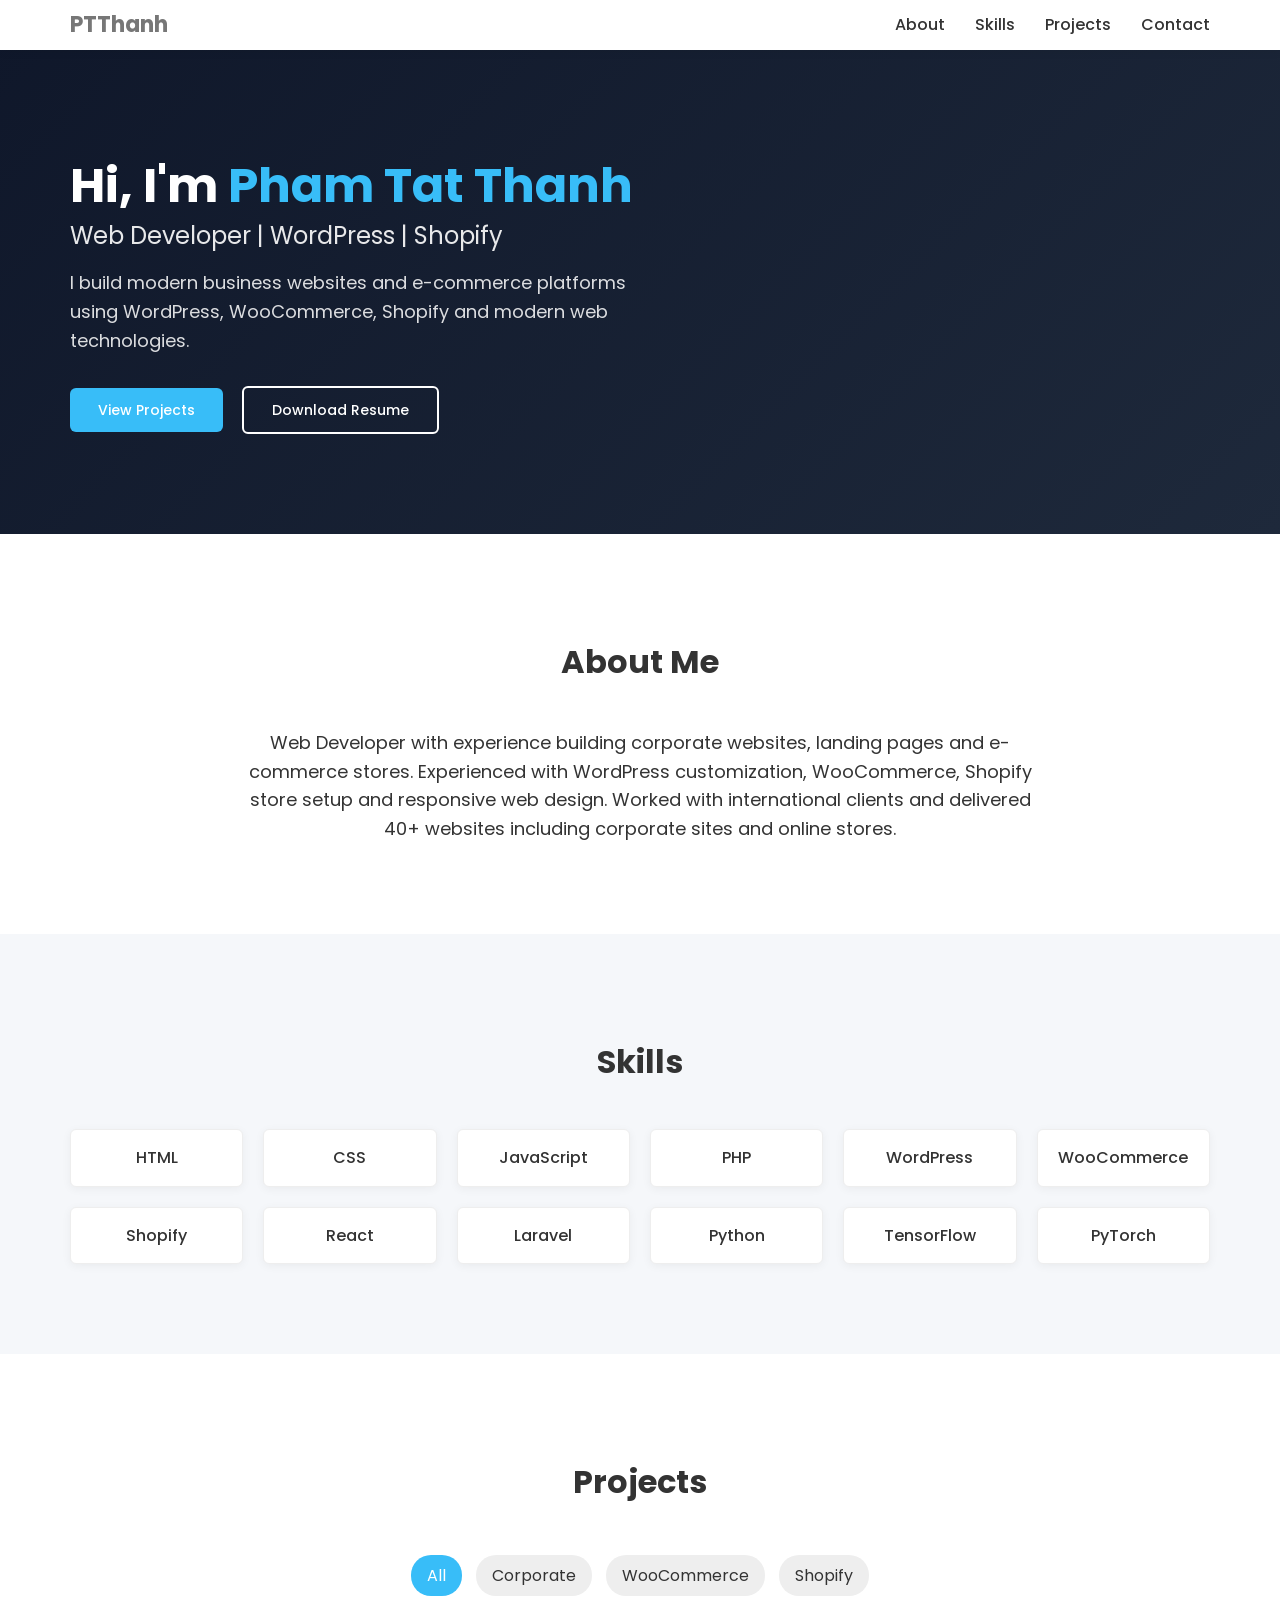
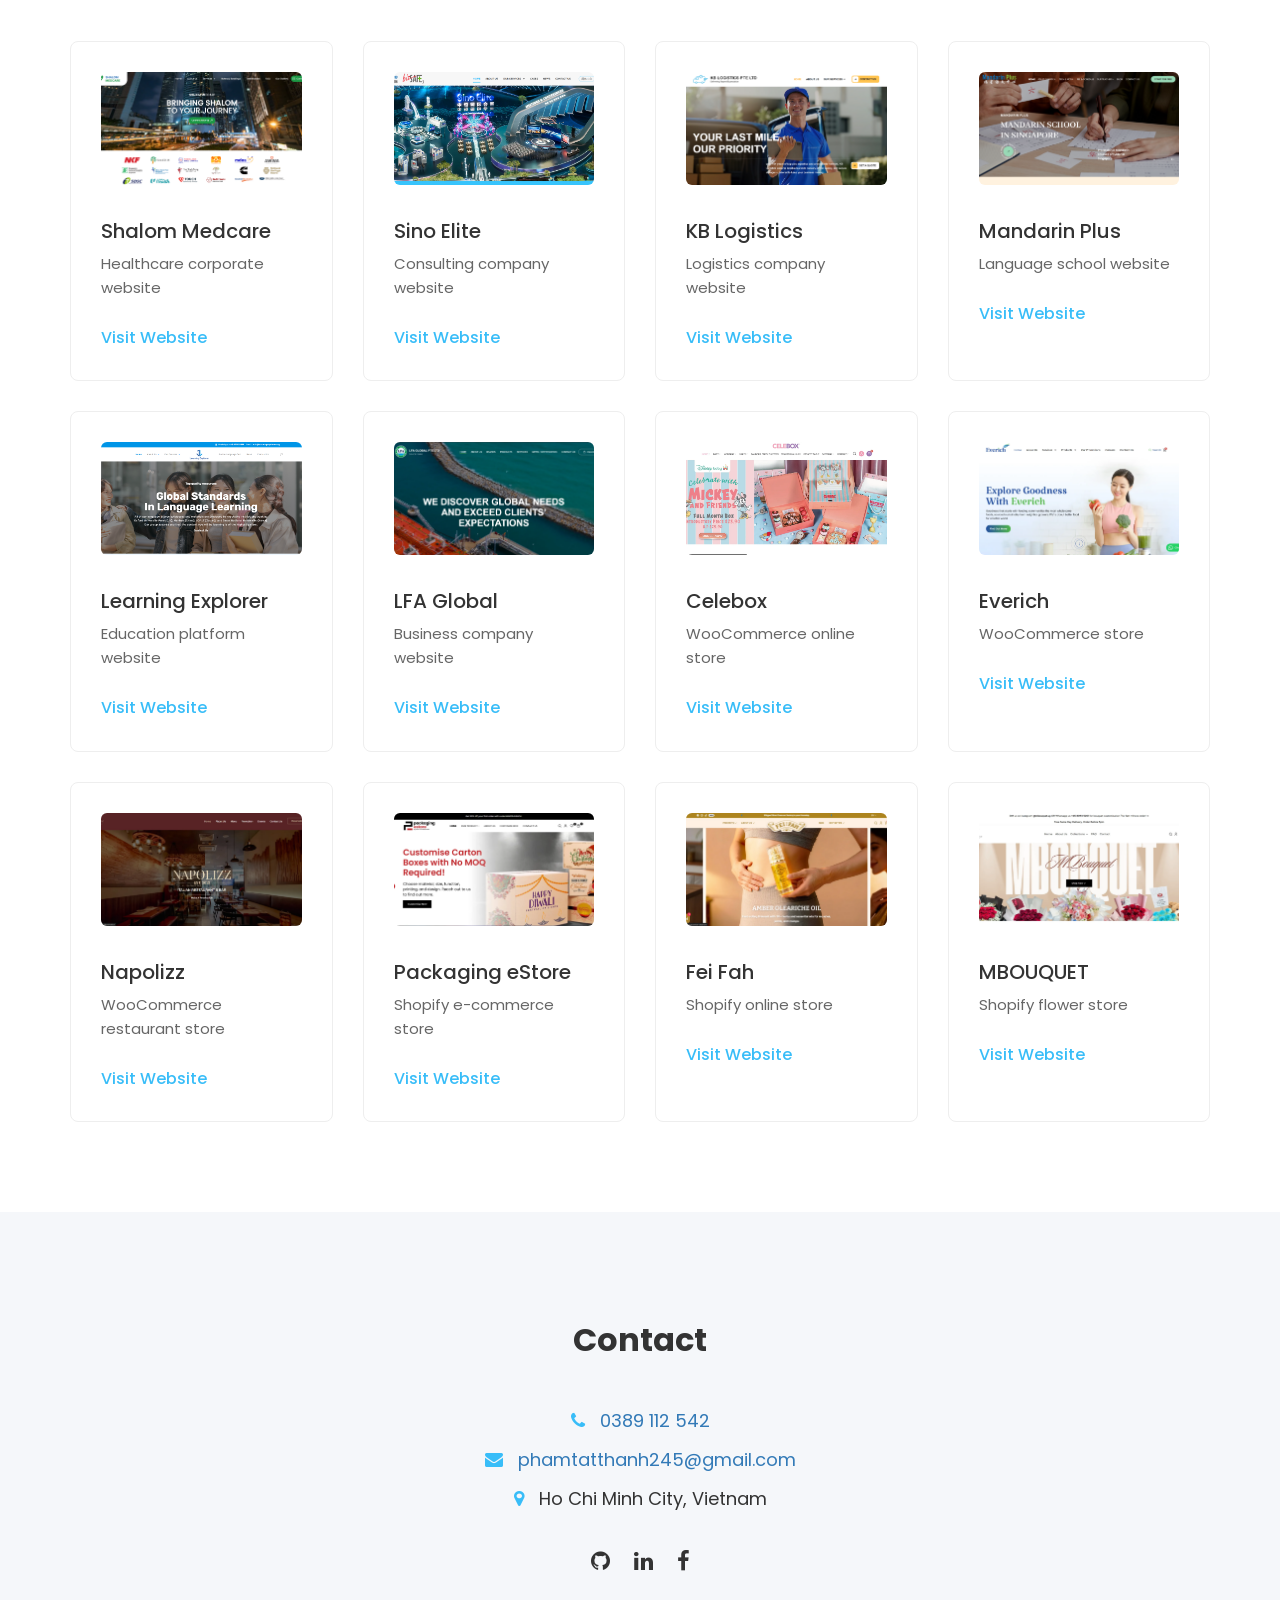
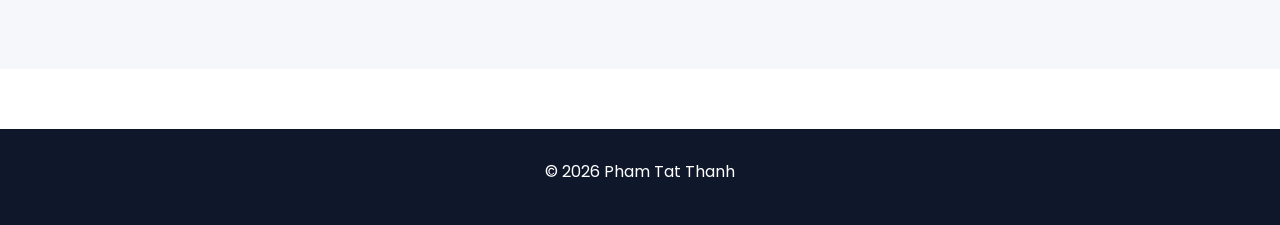
<file: index.html>
<!DOCTYPE html>
<html lang="en">

<head>

<meta charset="utf-8">
<meta name="viewport" content="width=device-width, initial-scale=1">

<title>Pham Tat Thanh | Web Developer</title>

<link href="https://fonts.googleapis.com/css2?family=Poppins:wght@300;400;500;600;700&display=swap" rel="stylesheet">

<link rel="stylesheet" href="vendors/bootstrap/css/bootstrap.min.css">
<link rel="stylesheet" href="vendors/font-awesome/css/font-awesome.min.css">

<link rel="stylesheet" href="style.css">

</head>

<body>


<!-- NAVBAR -->

<nav class="navbar navbar-default navbar-fixed-top">

<div class="container">

<div class="navbar-header">

<a class="navbar-brand" href="#">
PTThanh
</a>

</div>

<ul class="nav navbar-nav navbar-right">

<li><a href="#about">About</a></li>
<li><a href="#skills">Skills</a></li>
<li><a href="#projects">Projects</a></li>
<li><a href="#contact">Contact</a></li>

</ul>

</div>

</nav>



<!-- HERO -->

<section class="hero">

<div class="container">

<div class="hero-content">

<h1>
Hi, I'm <span>Pham Tat Thanh</span>
</h1>

<h2>
Web Developer | WordPress | Shopify
</h2>

<p>

I build modern business websites and e-commerce platforms using
WordPress, WooCommerce, Shopify and modern web technologies.

</p>

<div class="hero-buttons">

<a href="#projects" class="btn btn-primary">View Projects</a>

<a href="images\Pham-Tat-Thanh-CV-EN.pdf"
target="_blank"
class="btn btn-outline">

Download Resume

</a>

</div>

</div>

</div>

</section>



<!-- ABOUT -->

<section id="about" class="section">

<div class="container">

<h2 class="section-title">About Me</h2>

<p class="about-text">

Web Developer with experience building corporate websites,
landing pages and e-commerce stores.

Experienced with WordPress customization, WooCommerce,
Shopify store setup and responsive web design.

Worked with international clients and delivered
40+ websites including corporate sites and online stores.

</p>

</div>

</section>



<!-- SKILLS -->

<section id="skills" class="section section-gray">

<div class="container">

<h2 class="section-title">Skills</h2>

<div class="skills-grid">

<div class="skill">HTML</div>
<div class="skill">CSS</div>
<div class="skill">JavaScript</div>
<div class="skill">PHP</div>
<div class="skill">WordPress</div>
<div class="skill">WooCommerce</div>
<div class="skill">Shopify</div>
<div class="skill">React</div>
<div class="skill">Laravel</div>
<div class="skill">Python</div>
<div class="skill">TensorFlow</div>
<div class="skill">PyTorch</div>
</div>

</div>

</section>



<section id="projects" class="section">

<div class="container">

<h2 class="section-title">Projects</h2>

<div class="project-filter">

<button class="active" data-filter="all">All</button>
<button data-filter="corporate">Corporate</button>
<button data-filter="ecommerce">WooCommerce</button>
<button data-filter="shopify">Shopify</button>

</div>


<div class="projects-grid">

<!-- PROJECT -->

<div class="project-card corporate">

<img src="images/projects/shmedcare.png">

<h3>Shalom Medcare</h3>

<p>Healthcare corporate website</p>

<a href="https://shmedcare.com" target="_blank">
Visit Website
</a>

</div>


<div class="project-card corporate">

<img src="images/projects/sinoelite.png">

<h3>Sino Elite</h3>

<p>Consulting company website</p>

<a href="https://sinoelite.com.sg" target="_blank">
Visit Website
</a>

</div>


<div class="project-card corporate">

<img src="images/projects/kblogistics.png">

<h3>KB Logistics</h3>

<p>Logistics company website</p>

<a href="https://kblogistics.sg" target="_blank">
Visit Website
</a>

</div>


<div class="project-card corporate">

<img src="images/projects/mandarinplus.png">

<h3>Mandarin Plus</h3>

<p>Language school website</p>

<a href="https://mandarinplus.com.sg" target="_blank">
Visit Website
</a>

</div>


<div class="project-card corporate">

<img src="images/projects/learningexplorer.png">

<h3>Learning Explorer</h3>

<p>Education platform website</p>

<a href="https://learningexplorer.org" target="_blank">
Visit Website
</a>

</div>


<div class="project-card corporate">

<img src="images/projects/lfaglobal.webp">

<h3>LFA Global</h3>

<p>Business company website</p>

<a href="https://lfaglobal.com" target="_blank">
Visit Website
</a>

</div>


<!-- WooCommerce -->

<div class="project-card ecommerce">

<img src="images/projects/celebox.webp">

<h3>Celebox</h3>

<p>WooCommerce online store</p>

<a href="https://celebox.com.sg" target="_blank">
Visit Website
</a>

</div>


<div class="project-card ecommerce">

<img src="images/projects/everich.webp">

<h3>Everich</h3>

<p>WooCommerce store</p>

<a href="https://everich.com.sg" target="_blank">
Visit Website
</a>

</div>


<div class="project-card ecommerce">

<img src="images/projects/napolizz.webp">

<h3>Napolizz</h3>

<p>WooCommerce restaurant store</p>

<a href="https://napolizz.com.sg" target="_blank">
Visit Website
</a>

</div>


<!-- Shopify -->

<div class="project-card shopify">

<img src="images/projects/packagingestore.webp">

<h3>Packaging eStore</h3>

<p>Shopify e-commerce store</p>

<a href="https://packagingestore.com.sg" target="_blank">
Visit Website
</a>

</div>


<div class="project-card shopify">

<img src="images/projects/feifah.webp">

<h3>Fei Fah</h3>

<p>Shopify online store</p>

<a href="https://feifah.com" target="_blank">
Visit Website
</a>

</div>


<div class="project-card shopify">

<img src="images/projects/mbouquet.webp">

<h3>MBOUQUET</h3>

<p>Shopify flower store</p>

<a href="https://mbouquet.sg" target="_blank">
Visit Website
</a>

</div>


</div>

</div>

</section>



<!-- CONTACT -->

<section id="contact" class="section section-gray">

<div class="container">

<h2 class="section-title">Contact</h2>

<div class="contact-info">

<p>
<i class="fa fa-phone"></i>
<a href="tel:0389112542">0389 112 542</a>
</p>

<p>
<i class="fa fa-envelope"></i>
<a href="mailto:phamtatthanh245@gmail.com">
phamtatthanh245@gmail.com
</a>
</p>

<p>
<i class="fa fa-map-marker"></i>
Ho Chi Minh City, Vietnam
</p>

</div>

<div class="socials">

<a href="https://github.com/PTThanh01"><i class="fa fa-github"></i></a>
<a href="https://www.linkedin.com/in/th%C3%A0nh-ph%E1%BA%A1m-941441200/"><i class="fa fa-linkedin"></i></a>
<a href="https://www.facebook.com/tatthanh.pham.0710/"><i class="fa fa-facebook"></i></a>

</div>

</div>

</section>



<footer class="footer">

<div class="container">

<p>
© 2026 Pham Tat Thanh
</p>

</div>

</footer>


<script>

const filterButtons = document.querySelectorAll(".project-filter button");
const projects = document.querySelectorAll(".project-card");

filterButtons.forEach(button=>{

button.addEventListener("click",()=>{

filterButtons.forEach(btn=>btn.classList.remove("active"));
button.classList.add("active");

let filter = button.dataset.filter;

projects.forEach(project=>{

if(filter === "all"){
project.style.display="block";
}
else if(project.classList.contains(filter)){
project.style.display="block";
}
else{
project.style.display="none";
}

})

})

})

</script>

</body>
</html>
</file>
<file: style.css>
/* ===== GLOBAL ===== */

body{
    font-family: 'Poppins', sans-serif;
    font-size:16px;
    color:#333;
    background:#ffffff;
    line-height:1.6;
}

a{
    text-decoration:none;
    transition:0.3s;
}

a:hover{
    text-decoration:none;
}



/* ===== NAVBAR ===== */

.navbar{
    background:#ffffff;
    border:none;
    box-shadow:0 2px 10px rgba(0,0,0,0.05);
}

.navbar-brand{
    font-weight:700;
    font-size:22px;
}

.navbar-nav > li > a{
    font-weight:500;
    color:#333 !important;
}

.navbar-nav > li > a:hover{
    color:#007bff !important;
}



/* ===== HERO ===== */

.hero{
    padding:140px 0 100px;
    background:linear-gradient(135deg,#0f172a,#1e293b);
    color:#fff;
}

.hero h1{
    font-size:48px;
    font-weight:700;
}

.hero h1 span{
    color:#38bdf8;
}

.hero h2{
    margin-top:10px;
    font-size:24px;
    font-weight:400;
    opacity:0.9;
}

.hero p{
    margin-top:20px;
    max-width:600px;
    font-size:18px;
    opacity:0.85;
}

.hero-buttons{
    margin-top:30px;
}

.hero-buttons .btn{
    margin-right:15px;
}



/* ===== BUTTONS ===== */

.btn{
    padding:12px 28px;
    border-radius:6px;
    font-weight:500;
}

.btn-primary{
    background:#38bdf8;
    border:none;
}

.btn-primary:hover{
    background:#0ea5e9;
}

.btn-outline{
    border:2px solid #fff;
    color:#fff;
}

.btn-outline:hover{
    background:#fff;
    color:#000;
}



/* ===== SECTION ===== */

.section{
    padding:90px 0;
}

.section-gray{
    background:#f5f7fa;
}

.section-title{
    text-align:center;
    font-size:32px;
    font-weight:700;
    margin-bottom:50px;
}



/* ===== ABOUT ===== */

.about-text{
    max-width:800px;
    margin:auto;
    text-align:center;
    font-size:18px;
}



/* ===== SKILLS ===== */

.skills-grid{
    display:grid;
    grid-template-columns:repeat(auto-fit,minmax(160px,1fr));
    gap:20px;
}

.skill{
    background:#ffffff;
    border:1px solid #eee;
    padding:15px;
    text-align:center;
    border-radius:6px;
    font-weight:500;
    box-shadow:0 2px 10px rgba(0,0,0,0.05);
}



/* ===== PROJECTS ===== */

.projects-grid{
    display:grid;
    grid-template-columns:repeat(auto-fit,minmax(260px,1fr));
    gap:30px;
}

.project-card{
    background:#ffffff;
    padding:30px;
    border-radius:8px;
    border:1px solid #eee;
    transition:0.3s;
}

.project-card:hover{
    transform:translateY(-5px);
    box-shadow:0 10px 25px rgba(0,0,0,0.08);
}

.project-card h3{
    font-size:20px;
    margin-bottom:10px;
}

.project-card p{
    font-size:15px;
    color:#666;
}

.project-card a{
    display:inline-block;
    margin-top:15px;
    font-weight:500;
    color:#38bdf8;
}

.project-card a:hover{
    color:#0ea5e9;
}
.project-filter{
    text-align:center;
    margin-bottom:40px;
}

.project-filter button{
    border:none;
    background:#eee;
    padding:8px 16px;
    margin:5px;
    border-radius:20px;
    cursor:pointer;
}

.project-filter button.active{
    background:#38bdf8;
    color:#fff;
}

.project-card img{
    width:100%;
    aspect-ratio:16/9;
    object-fit:cover;
    border-radius:6px;
    margin-bottom:15px;
}


/* ===== CONTACT ===== */

.contact-info{
    text-align:center;
    margin-bottom:30px;
}

.contact-info p{
    font-size:18px;
}

.contact-info i{
    margin-right:10px;
    color:#38bdf8;
}



/* ===== SOCIAL ===== */

.socials{
    text-align:center;
}

.socials a{
    font-size:22px;
    margin:0 10px;
    color:#333;
}

.socials a:hover{
    color:#38bdf8;
}



/* ===== FOOTER ===== */

.footer{
    background:#0f172a;
    color:#fff;
    padding:30px 0;
    text-align:center;
    margin-top:60px;
}



/* ===== RESPONSIVE ===== */

@media(max-width:768px){

.hero{
    text-align:center;
}

.hero h1{
    font-size:36px;
}

.hero h2{
    font-size:20px;
}

.hero-buttons .btn{
    margin-bottom:10px;
}

}
</file>
